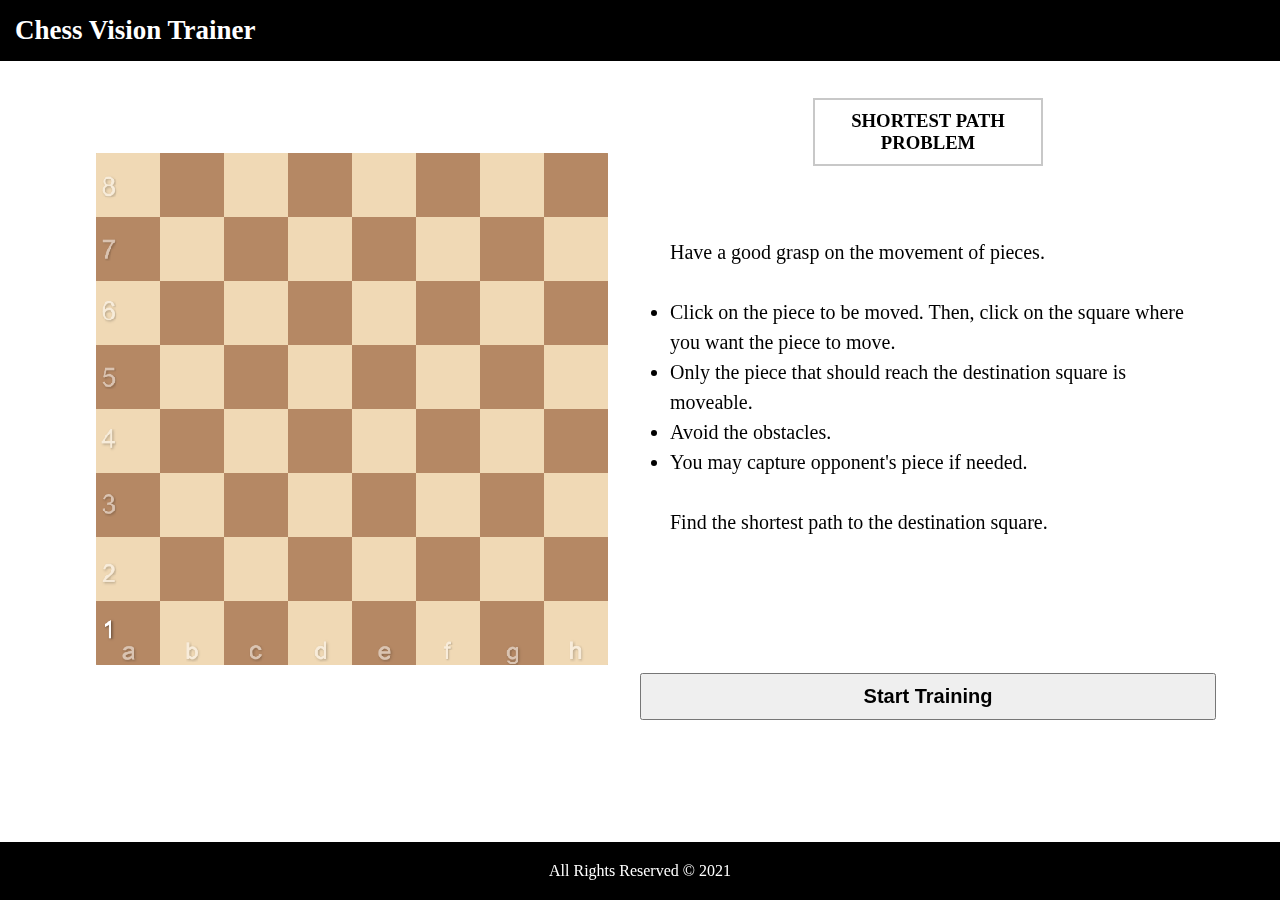
<file: index.html>
<!DOCTYPE html>
<html lang="en">

    <head>
        <meta charset="UTF-8">
        <meta http-equiv="X-UA-Compatible" content="IE=edge">
        <meta name="viewport" content="width=device-width, initial-scale=1.0">
        <title>Chess Vision Trainer</title>

        <link rel="stylesheet" href="https://cdnjs.cloudflare.com/ajax/libs/font-awesome/5.15.3/css/all.min.css"
            integrity="sha512-iBBXm8fW90+nuLcSKlbmrPcLa0OT92xO1BIsZ+ywDWZCvqsWgccV3gFoRBv0z+8dLJgyAHIhR35VZc2oM/gI1w=="
            crossorigin="anonymous" referrerpolicy="no-referrer" />
        <link rel='stylesheet' type='text/css' href='./css/reset.css'>
        <link rel='stylesheet' type='text/css' href='./css/style.css'>
        <link rel='stylesheet' type='text/css' href='./css/navbar.css'>
    </head>

    <body>
        <header>
            <nav class='navbar'>
                <div class='flex'>
                    <div class='navbar-title'>
                        <h2>
                            Chess Vision Trainer
                        </h2>
                    </div>
                    <i class="fas fa-bars fa-2x"></i>
                </div>
                <div class='tabs hide'>
                    <ul class='nav-ul'>
                        <li class='nav-li'>
                            <a href='./index.html' class='tab'>Shortest Path Problem</a>
                        </li>
                        <li class='nav-li'>
                            <a href='./coordinate.html' class='tab'>Coordinate Training</a>
                        </li>
                    </ul>
                </div>
            </nav>
        </header>

        <main>
            <div class='container'>
                <div class='title-xs'>
                    <h2>
                        Shortest Path Problem
                    </h2>
                </div>
                <div class='main'>
                    <div class='board'>
                        <canvas id='canvas' class='canvas' width='600px' height='600px'></canvas>
                    </div>
                    <div class='desc'>
                        <div class='title'>
                            <h3>SHORTEST PATH PROBLEM</h3>
                        </div>
                        <div class='start-only'>
                            <div class='instructions'>
                                Have a good grasp on the movement of pieces.
                                <br>
                                <br>


                                <ul>
                                    <li>
                                        Click on the piece to be moved. Then, click on the square where you want the
                                        piece to move.
                                    </li>
                                    <li>
                                        Only the piece that should reach the destination square is moveable.
                                    </li>
                                    <li>
                                        Avoid the obstacles.
                                    </li>
                                    <li>
                                        You may capture opponent's piece if needed.
                                    </li>
                                </ul>

                                <br>

                                <p>
                                    Find the shortest path to the destination square.
                                </p>
                            </div>
                            <div class='button-div'>
                                <button class='btn' id='btn-start'>
                                    <h4 class='btn-text'>
                                        Start Training
                                    </h4>
                                </button>
                            </div>
                        </div>

                        <div class='afterstart hide'>
                            <div class='title-desc'>
                                Visualize the shortest path.
                            </div>
                            <div class='que-notation'>
                                <p class='que'>
                                    Ne1 to e3
                                </p>
                            </div>

                            <div class='solution hide'>
                                <h3>Minimum moves : <span class='minmove'>10</span></h3>
                                <h3 class='short'>Shortest path : <span class='minpath'>e4 -> e5 -> c6</span></h3>
                                <h3 class='message'></h3>
                            </div>

                            <div class='image-container'>
                                <img src='./assets/pic.png' alt='pic'>
                            </div>

                            <div class='score'>
                                <span class='score-title'>SCORE :</span>
                                <span class='score-title' id='score'>0%</span>
                            </div>

                            <div class='options'>
                                <p id='reset'>Reset Score</p>
                                <input type='checkbox' checked id='checkbox'>
                                <label for='checkbox'>Show Coordinates</label>
                                <br>
                                <i class="fas fa-volume-up sound-icon"></i>
                            </div>

                            <div class='button-div'>
                                <button class='btn next hide'>
                                    <h4 class='btn-text'>
                                        Next Exercise
                                    </h4>
                                </button>
                            </div>
                        </div>
                    </div>
                </div>
            </div>
        </main>

        <footer>
            <div class='footer' style='background-color: black; text-align:center; padding:20px;'>
                <p style='color:white;'>
                    All Rights Reserved &#169; 2021
                </p>
            </div>
        </footer>
    </body>
    <script type='module' src='./js/app.js'></script>

</html>
</file>
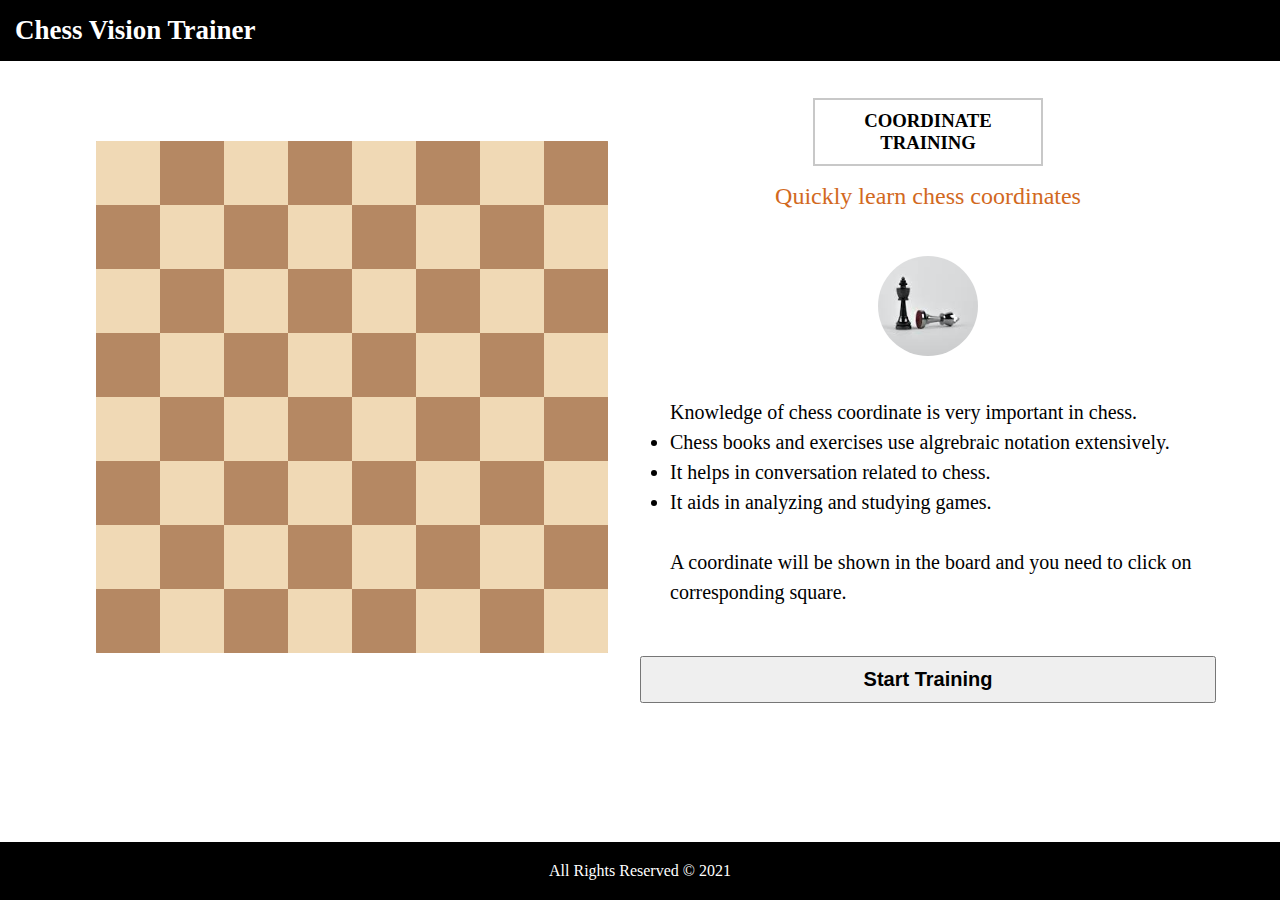
<file: coordinate.html>
<!DOCTYPE html>
<html lang="en">

    <head>
        <meta charset="UTF-8">
        <meta http-equiv="X-UA-Compatible" content="IE=edge">
        <meta name="viewport" content="width=device-width, initial-scale=1.0">
        <title>Chess Vision Trainer</title>

        <link rel="stylesheet" href="https://cdnjs.cloudflare.com/ajax/libs/font-awesome/5.15.3/css/all.min.css"
            integrity="sha512-iBBXm8fW90+nuLcSKlbmrPcLa0OT92xO1BIsZ+ywDWZCvqsWgccV3gFoRBv0z+8dLJgyAHIhR35VZc2oM/gI1w=="
            crossorigin="anonymous" referrerpolicy="no-referrer" />
        <link rel='stylesheet' type='text/css' href='./css/reset.css'>
        <link rel='stylesheet' type='text/css' href='./css/navbar.css'>
        <link rel='stylesheet' type='text/css' href='./css/coordinate.css'>
    </head>

    <body>
        <header>
            <nav class='navbar'>
                <div class='flex'>
                    <div class='navbar-title'>
                        <h2>
                            Chess Vision Trainer
                        </h2>
                    </div>
                    <i class="fas fa-bars fa-2x"></i>
                </div>
                <div class='tabs hide'>
                    <ul class='nav-ul'>
                        <li class='nav-li'>
                            <a href='./index.html' class='tab'>Shortest Path Problem</a>
                        </li>
                        <li class='nav-li'>
                            <a href='./coordinate.html' class='tab'>Coordinate Training</a>
                        </li>
                    </ul>
                </div>
            </nav>
        </header>

        <main>
            <div class='container'>
                <div class='main'>
                    <div class='board'>
                        <p class='coordinateText'></p>
                    </div>
                    <div class='desc'>
                        <div class='title'>
                            <h3>COORDINATE TRAINING</h3>
                        </div>

                        <div class='title-desc'>
                            Quickly learn chess coordinates
                        </div>

                        <div class='image-container'>
                            <img src='./assets/pic.png' alt='pic'>
                        </div>


                        <div class='start-only'>
                            <div class='instructions'>
                                Knowledge of chess coordinate is very important in chess.
                                <ul>
                                    <li>
                                        Chess books and exercises use algrebraic notation extensively.
                                    </li>
                                    <li>
                                        It helps in conversation related to chess.
                                    </li>
                                    <li>
                                        It aids in analyzing and studying games.
                                    </li>
                                </ul>
                                <br>
                                <p>
                                    A coordinate will be shown in the board and you need to click on corresponding
                                    square.
                                </p>
                            </div>
                            <div class='button-div'>
                                <button class='start-btn'>
                                    <h4 class='start-btn-text'>
                                        Start Training
                                    </h4>
                                </button>
                            </div>
                        </div>

                        <div class='afterstart hide'>
                            <div class='score'>
                                <h5 class='score-title'>SCORE</h5>
                                <p class='score-number'>0/0</p>
                            </div>

                            <div class='options'>
                                <p id='flipboard'>Flip Board</p>
                                <input type='checkbox' id='checkbox'>
                                <label for='checkbox'>Show Coordinates</label>
                                <br>
                                <i class="fas fa-volume-up sound-icon"></i>
                            </div>
                        </div>
                    </div>
                </div>
            </div>
        </main>

        <footer>
            <div class='footer' style='background-color: black; text-align:center; padding:20px;'>
                <p style='color:white;'>
                    All Rights Reserved &#169; 2021
                </p>
            </div>
        </footer>
    </body>
    <script type='module' src='./js/coordinate.js'></script>

</html>
</file>
<file: css/style.css>
.board{
    width:94vw;
    height:94vw;
}

.canvas{
    width:100%;
    height:100%;
    image-rendering: pixelated;
}

.container {
    margin: 5px 3vw 5px 3vw;
}

.main {
    display: flex;
    justify-content: space-between;
    flex-direction: column;
}

.desc {
    width: 90vw;
    height: fit-content;
}

.title {
    border: 2px solid rgba(200, 200, 200, 255);
    width: 100%;
    text-align: center;
    margin: auto;
    margin-top: 6%;
    padding: 10px;
    display: none;
}

.message{
    text-align: center;
    font-size:30px;
    color:rgba(100,200,20,255);
    padding:2px;
}

.title-xs{
    text-align: center;
}

@media screen and (min-width:480px){
    .title-xs{
        display: none;
    }

    .board{
        width:65vw;
        height:65vw;
        margin:auto;
    }

    .container {
        margin: 10px 2vw 10px 2vw;
    }

    .desc {
        width: 90vw;
        height: fit-content;
    }

    .title {
        width: 50%;
        display: block;
    }
}

@media screen and (min-width:768px){
    .board{
        width:45vw;
        height:45vw;
    }

    .main {
        flex-direction: row;
    }

    .desc{
        width:48vw;
    }
}

@media screen and (min-width:992px){
    .board{
        width:40vw;
        height:40vw;
    }

    .container {
        margin: 2px 5vw 2px 5vw;
    }

    .title {
        width: 40%;
    }
}

/* start only */
.btn {
    width: 100%;
    padding: 10px 20px;
}

.start-only {
    text-align: center;
    padding-top: 1%;
    margin-bottom: 1%;
}

.btn-text {
    font-size: 20px;
}

.instructions {
    font-size: 20px;
    padding: 5px 10px;
    padding-left: 30px;
    text-align: left;
    line-height: 30px;
    margin-bottom: 10%;
}

.hide {
    display: none;
}

@media screen and (min-width:480px){
    .btn {
        width: 100%;
        padding: 10px 20px;
    }
    
    .instructions {
        font-size: 20px;
        padding: 10px 10px;
        padding-left: 30px;
        text-align: left;
        line-height: 30px;
    }
}

@media screen and (min-width:768px){
    .instructions {
        padding: 20px 10px;
        padding-left: 30px;
        line-height: 30px;
    }

}

@media screen and (min-width:992px){
    .btn {
        width: 100%;
        padding: 10px 20px;
        margin-top: 5%;
    }
    
    .start-only {
        padding-top: 1%;
        margin-top: 8%;
        padding-bottom: 5%;
    }
    
    .instructions {
        margin-bottom: 15%;
    }

    .desc{
        width: 45vw;
    }
}


/* afterstart */
.title-desc{
    display: none;
}

.que-notation {
    text-align: center;
    width: 100%;
    margin: auto;
    padding-top: 1%;
    padding-bottom: 1%;
}

.score {
    text-align: center;
    width: 100%;
    margin: auto;
    padding-top: 1%;
    padding-bottom: 1%;
}

div.score span {
    font-size: 24px;
    font-weight: 400;
    padding-bottom: 5px;
    color:teal;
}

.que {
    font-size: 40px;
    color:tomato;
}

.afterstart {
    text-align: center;
    padding-top: 1%;
    margin-top: 2%;
    padding-bottom: 2%;
    display: flex;
    flex-direction: column;
}

.afterstart .title-desc{
    order:1;
}

.afterstart .que-notation{
    order:2;
}

.afterstart .solution{
    order:3;
}

.afterstart .image-container{
    order:5;
}

.afterstart .score{
    order:6;
}

.afterstart .options{
    order:7;
}

.afterstart .button-div{
    order:4;
}

.options {
    line-height: 30px;
    padding-top: 5%;
    font-size: 20px;
}

.title-desc {
    margin-top: 1%;
    text-align: center;
    font-size: 24px;
    color: chocolate;
    margin-bottom:2%;
}

.solution{
    color:rgba(100, 100, 100, 255);
    font-weight: 200;
    font-size: 16;
    margin-top:2%;
    margin-bottom: 4%;
}

.image-container {
    text-align: center;
    margin-top:2%;
}

img[alt='pic'] {
    width: 100px;
    height: 100px;
    border-radius: 50%;
}

.next{
    width:85%;
}

@media screen and (min-width:768px){
    .afterstart .title-desc{
        order:1;
    }
    
    .afterstart .que-notation{
        order:2;
    }
    
    .afterstart .solution{
        order:3;
    }
    
    .afterstart .image-container{
        order:4;
    }
    
    .afterstart .score{
        order:5;
    }
    
    .afterstart .options{
        order:6;
    }
    
    .afterstart .button-div{
        order:7;
    }

    .next{
        width:100%;
    }
}

body{
    min-height: 100vh;
    display: flex;
    flex-direction: column;
}
footer{
    margin-top: auto;
}
</file>
<file: css/navbar.css>
.navbar{
    display:flex;
    align-items: flex-start;
    justify-content: space-between;
    color:rgba(255, 255,255, 255);
    background-color: rgba(0, 0, 0, 255);
    flex-direction: column;
}

.navbar-title{
    font-size:18px;
    padding:5px;
}

.nav-ul{
    display: flex;
    flex-direction: column;
    width: 100%;
}

.nav-li{
    list-style: none;
    padding: 8px;
}

.tab{
    text-decoration: none;
    color:rgba(255, 255, 255, 255);
    font-size: 18px;
    font-weight: 500;
    padding-left:30px;
    padding-right: 30px;
}

.nav-li:hover{
    background-color: rgba(80, 80, 80, 255);
}

.tabs{
    width:100%;
    text-align: right;
}

.hide{
    display: none;
}

.flex{
    display: flex;
    justify-content: space-between;
    align-items: center;
    width:100%;
    padding:10px;
}
</file>
<file: css/coordinate.css>
body{
    min-height: 100vh;
    display: flex;
    flex-direction: column;
}
footer{
    margin-top: auto;
}


.container {
    margin: 5px 3vw 5px 3vw;
}

.board {
    width: 94vw;
    height: 94vw;
    display: none;
    background-image: url('../assets/board.png');
    background-size: 100% 100%;
}

.desc {
    width: 90vw;
    height: fit-content;
}

.main {
    display: flex;
    justify-content: space-between;
    flex-direction: column;
}

.coordinateText {
    text-align: center;
    height: 100%;
    padding-top: 30%;
    font-size: 112px;
    font-weight: 600;
    color: rgba(255, 255, 255, 255);
    opacity: 0.5;
}

.title {
    border: 2px solid rgba(200, 200, 200, 255);
    width: 60%;
    text-align: center;
    margin: auto;
    margin-top: 6%;
    padding: 10px;
}

.title-desc {
    margin-top: 3%;
    text-align: center;
    font-size: 24px;
    color: chocolate;
    margin-bottom: 8%;
}

.image-container {
    text-align: center;
}

img[alt='pic'] {
    width: 100px;
    height: 100px;
    border-radius: 50%;
}

@media screen and (min-width:480px) {
    .board {
        width: 65vw;
        height: 65vw;
        display: block;
        background-image: url('../assets/board.png');
        background-size: 100% 100%;
        margin: auto;
    }

    .container {
        margin: 10px 2vw 10px 2vw;
    }

    .desc {
        width: 90vw;
        height: fit-content;
    }

    .title {
        width: 50%;
        display: block;
    }
}

@media screen and (min-width:768px) {
    .board {
        width: 45vw;
        height: 45vw;
    }

    .main {
        flex-direction: row;
    }

    .desc {
        width: 45vw;
    }
}

@media screen and (min-width:992px) {
    .board {
        width: 40vw;
        height: 40vw;
        background-image: url('../assets/board.png');
        background-size: 100% 100%;
    }

    .container {
        margin: 2px 5vw 2px 5vw;
    }

    .coordinateText {
        padding-top: 40%;
    }

    .title {
        width: 40%;
    }
}

/* start only */
.start-btn {
    width: 100%;
    padding: 10px 20px;
    margin-top: 5%;
}

.start-only {
    text-align: center;
    padding-top: 1%;
    margin-top: 2%;
    padding-bottom: 5%;
}

.start-btn-text {
    font-size: 20px;
}

.instructions {
    font-size: 20px;
    padding: 20px 10px;
    padding-left: 30px;
    text-align: left;
    line-height: 30px;
}

.hide {
    display: none;
}

/* afterstart */
.score {
    text-align: center;
    width: 40%;
    border: 2px solid rgba(200, 200, 200, 255);
    margin: auto;
    padding-top: 1%;
    padding-bottom: 1%;
}

div.score h5 {
    font-size: 24px;
    font-weight: 400;
    padding-bottom: 5px;
}

.score-number {
    font-size: 40px;
}

.afterstart {
    text-align: center;
    padding-top: 1%;
    margin-top: 8%;
    padding-bottom: 5%;
}

.options {
    line-height: 30px;
    padding-top: 5%;
    font-size: 20px;
}
</file>
